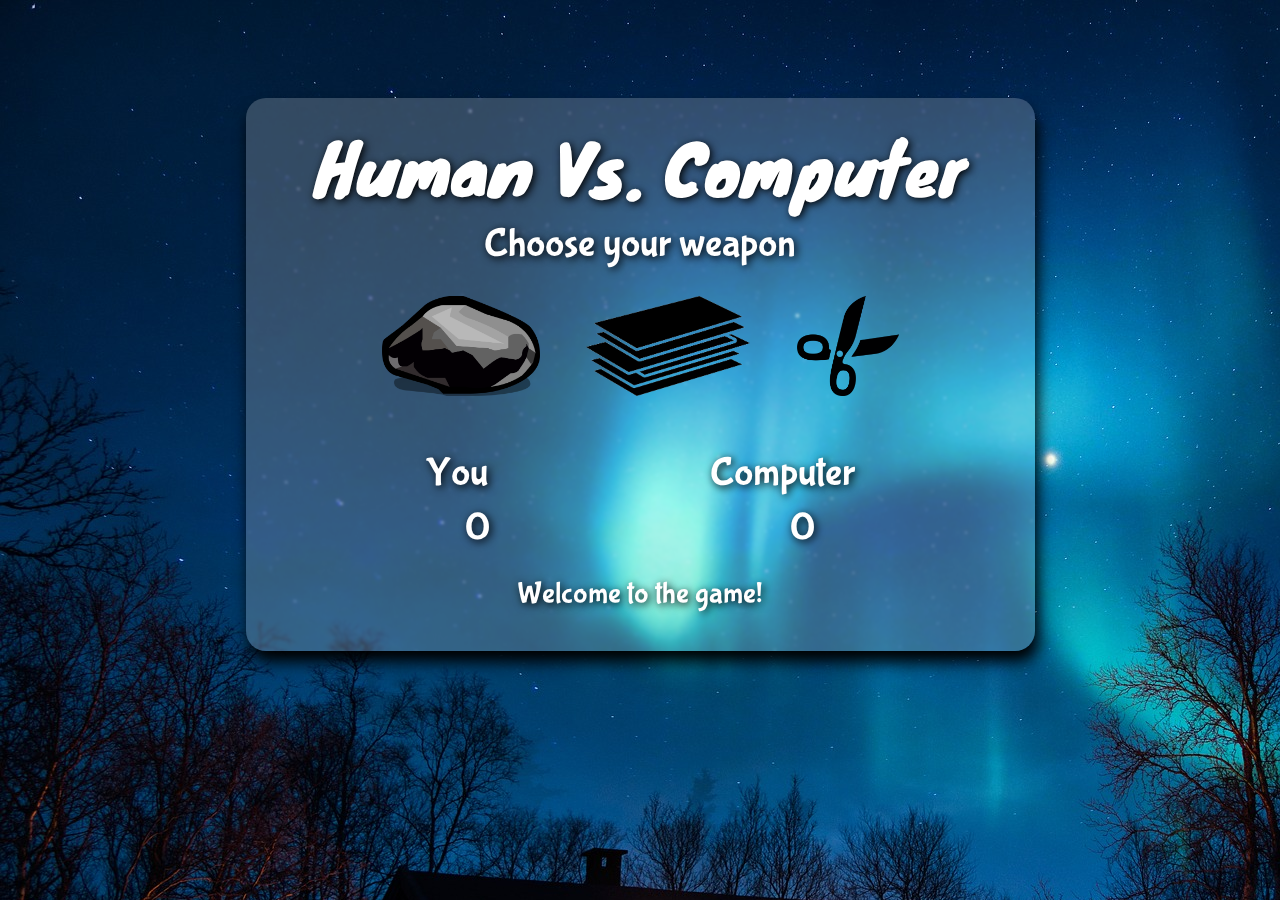
<file: index.html>
<!DOCTYPE html>
<html lang="en">
  <head>
    <title>Document</title>
    <script src="RPS.js" defer></script>
    <link rel="stylesheet" href="style.css" />
  </head>
  <body>

    <div class="card">
      <div class="title">Human Vs. Computer</div>
      <div class="subText">Choose your weapon</div>

      <div class="choice">
        <div class="choose rock"><img src="images/rock6.png" alt="Rock" /></div>
        <div class="choose paper"><img src="images/paper2.png" alt="Paper" /></div>
        <div class="choose scissor">
          <img src="images/scissor.png" alt="Scissor" />
        </div>
      </div>


      <div class="score">

        <div class="tHead">

          <div class="you">You</div>
          <div class="computer">Computer</div>

        </div>


        <div class="tData">

          <div class="userScore">0</div>
          <div class="computerScore">0</div>

        </div>

      </div>
      <div class="scoreMessage">Welcome to the game!</div>

    </div>
  </body>
</html>
</file>
<file: style.css>
@import url('https://fonts.googleapis.com/css2?family=Knewave&display=swap');
@import url('https://fonts.googleapis.com/css2?family=Bubblegum+Sans&family=Roboto+Condensed:ital@1&display=swap');
body{
	display: flex;
	justify-content: center;

	/* background-image: url('images/background.jpg'); */
	/* background-image: url('images/background3.jpg'); */
	/* background-image: url('images/background4.jpg'); */
	background-image: url('images/background5.jpg');
	/* background-image: url('images/background6.jpg'); */

	font-family: 'Bubblegum Sans', cursive;
	color: white;
	text-shadow: 2px 2px 9px #000000;	
	text-align: center;
}
.card {
	display: flex;
	flex-direction: column;
	justify-content: center;

	background-color: rgba(255, 255, 255, 0.2);
	backdrop-filter: blur(1.5px);	
	
	padding: 15px 69px;
	border-radius: 20px;
	margin-top: 10vh;
	box-shadow: 3px 11px 15px black;
}
.title {
	font-family: 'Knewave';
	text-align: center;
	font-size: 69px;
}
.subText {
	text-align: center;
	font-size: 40px;
}
.choice {
	display: flex;
	margin-top: 20px;
	justify-content: space-between;
	padding: 9px 67px;
	gap: 30px;

}
.rock:hover, .paper:hover, .scissor:hover {
	transform: scale(1.1);
	
}
.rock:active, .paper:active, .scissor:active {
	transform: scale(1);
	
}
img {
	height: 100px;
	width: auto;
}
.score {
	display: flex;
	flex-direction: column;
}

.tHead, .tData {
	display: flex;
	font-size: 40px;
	justify-content: space-around;
}
.tData {
	margin-top: 9px;
}
.tHead{
	margin-top: 40px;
}
.scoreMessage{
	font-size: 30px;
	margin: 25px;
}
</file>
